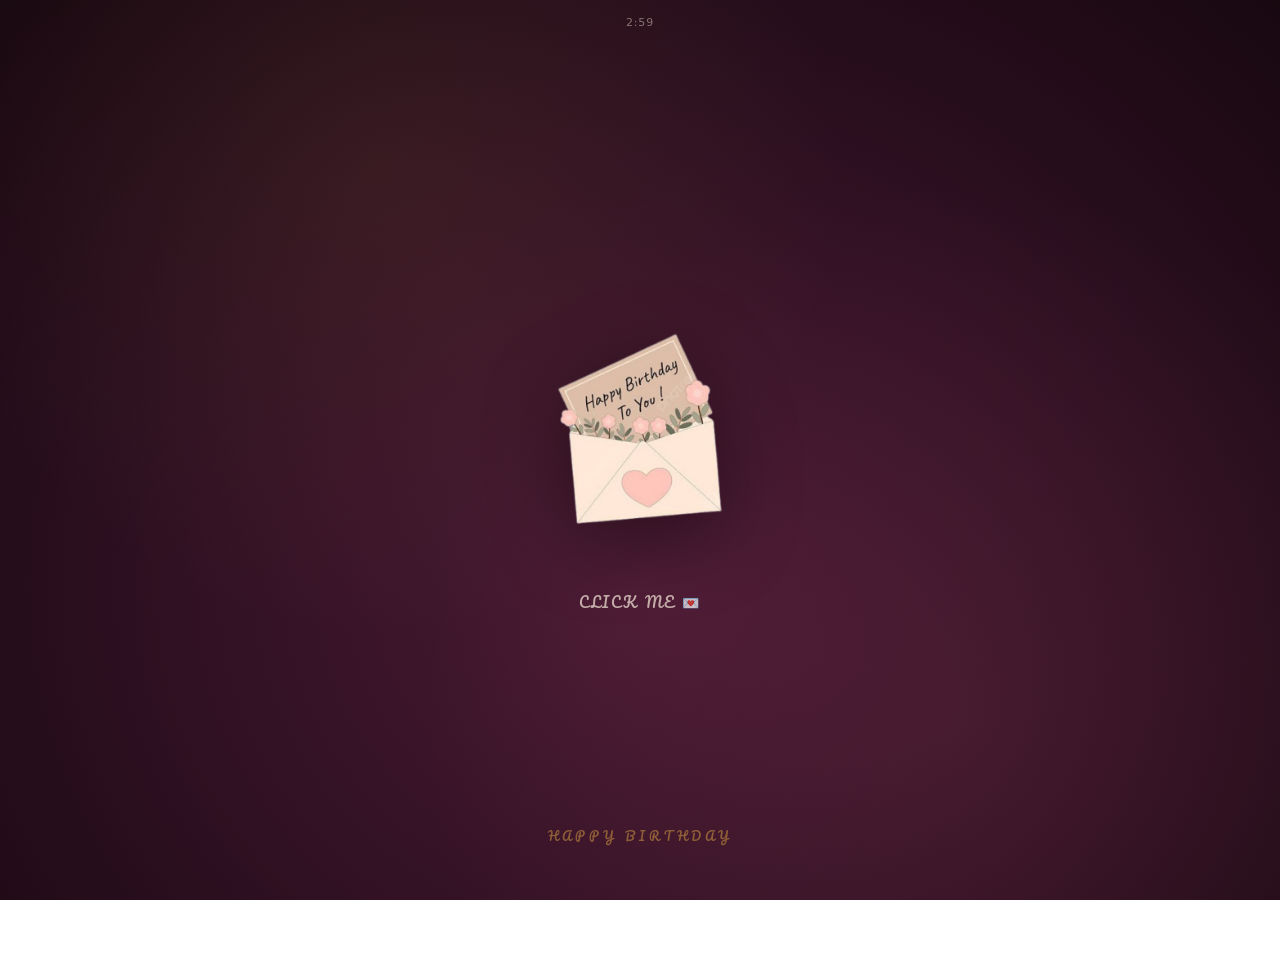
<file: index.html>
<!DOCTYPE html>
<html lang="en">
<head>
    <script src="./Birthday.js" defer></script>
    <link rel="preconnect" href="https://fonts.googleapis.com">
    <link rel="preconnect" href="https://fonts.gstatic.com" crossorigin>
    <link href="https://fonts.googleapis.com/css2?family=Pacifico&display=swap" rel="stylesheet">
    <link rel="stylesheet" href="./Birthday.css">
    <meta charset="UTF-8">
    <meta name="viewport" content="width=device-width, initial-scale=1.0">
    <title>Happy Birthday</title>
</head>
<body>
    <div id="content">
        <div class="stage">
            <div class="ambient"></div>
            <div class="caption">Happy Birthday</div>

            <!-- ENVELOPE -->
            <div class="envelope-scene">
                <div class="envelope-wrap" id="envelope">
                    <img src="./assets/Birthday-card.png" alt="Envelope" class="envelope-image" id="envelopeImage">
                    <div class="envelope-placeholder" id="envelopePlaceholder">
                        Add your <code>envelope.png</code><br>next to this HTML file
                    </div>
                </div>
                <div class="click-hint" id="hint"><span id="hintText">click me 💌</span></div>
            </div>

            <!-- CARD REVEAL -->
            <div class="card-overlay" id="cardOverlay">
                <button class="close-btn" id="closeBtn">✕</button>
                <img src="./assets/letter.jpeg" alt="Birthday Card" class="card-image" id="cardImage">
                <div class="card-placeholder" id="cardPlaceholder">
                     <code></code><br>
                </div>
            </div>

            <div class="countdown" id="countdown"></div>
        </div>
    </div>
</body>
</html>
</file>
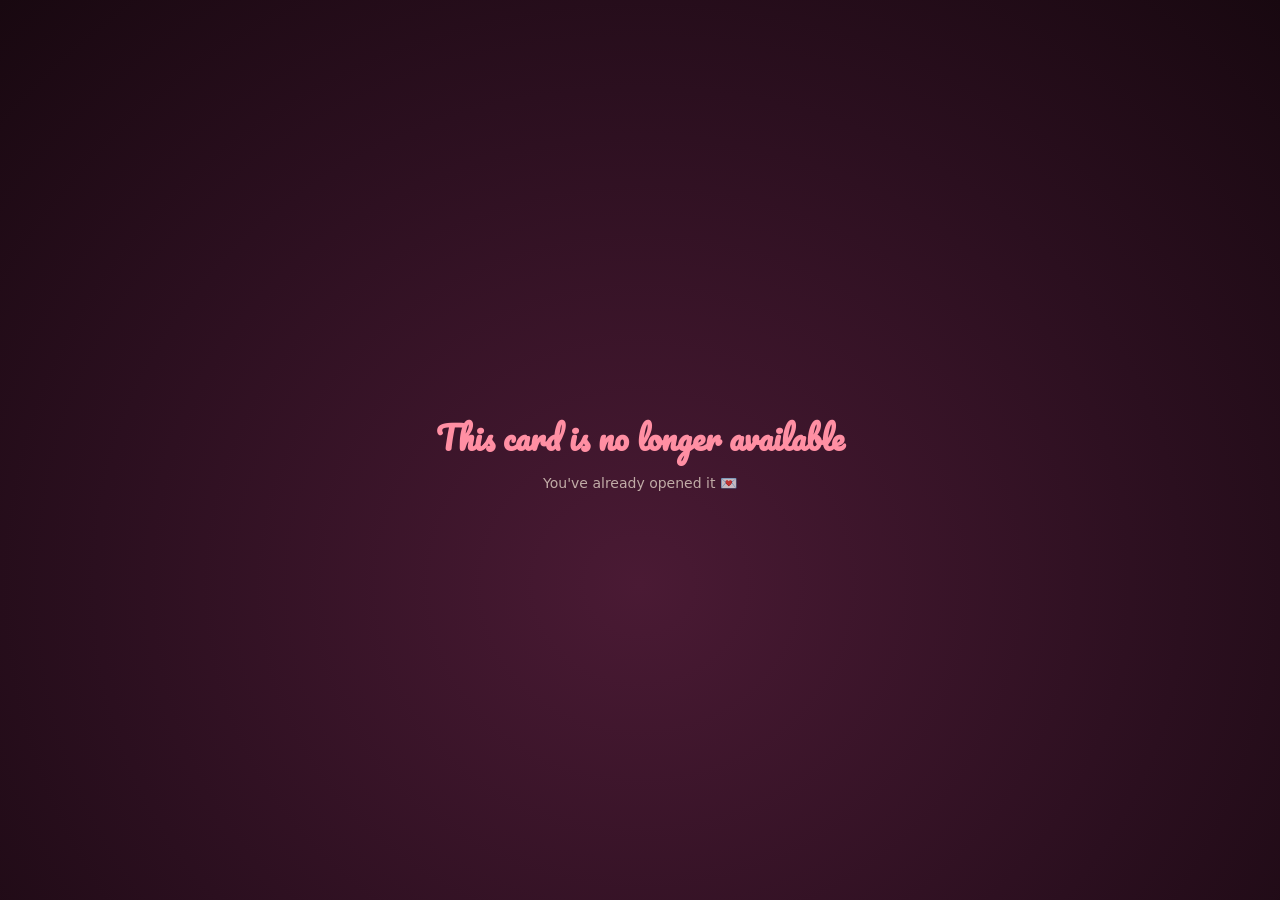
<file: Birthday.html>
<!DOCTYPE html>
<html lang="en">
<head>
    <script src="./Birthday.js" defer></script>
    <link rel="preconnect" href="https://fonts.googleapis.com">
    <link rel="preconnect" href="https://fonts.gstatic.com" crossorigin>
    <link href="https://fonts.googleapis.com/css2?family=Pacifico&display=swap" rel="stylesheet">
    <link rel="stylesheet" href="./Birthday.css">
    <meta charset="UTF-8">
    <meta name="viewport" content="width=device-width, initial-scale=1.0">
    <title>Happy Birthday</title>
</head>
<body>
    <div id="content">
        <div class="stage">
            <div class="ambient"></div>
            <div class="caption">Happy Birthday</div>

            <!-- ENVELOPE -->
            <div class="envelope-scene">
                <div class="envelope-wrap" id="envelope">
                    <img src="./assets/Birthday-card.png" alt="Envelope" class="envelope-image" id="envelopeImage">
                    <div class="envelope-placeholder" id="envelopePlaceholder">
                        Add your <code>envelope.png</code><br>next to this HTML file
                    </div>
                </div>
                <div class="click-hint" id="hint"><span id="hintText">click me 💌</span></div>
            </div>

            <!-- CARD REVEAL -->
            <div class="card-overlay" id="cardOverlay">
                <button class="close-btn" id="closeBtn">✕</button>
                <img src="./assets/letter.jpeg" alt="Birthday Card" class="card-image" id="cardImage">
                <div class="card-placeholder" id="cardPlaceholder">
                     <code></code><br>
                </div>
            </div>

            <div class="countdown" id="countdown"></div>
        </div>
    </div>
</body>
</html>
</file>
<file: Birthday.css>
:root{
    --plum-deep: #2b0f1f;
    --plum-mid: #4a1a34;
    --rose: #e2617f;
    --rose-glow: #ff8fa3;
    --gold: #d9a441;
    --cream: #f6ead9;
}

*{
    box-sizing: border-box;
    -webkit-tap-highlight-color: transparent; /* kills the gray "hitbox" flash on tap */
}

html, body{
    margin: 0;
    padding: 0;
    height: 100%;
    height: 100dvh; /* accounts for mobile browser toolbars */
    overflow: hidden;
    overscroll-behavior: none;
    background: radial-gradient(ellipse at 50% 65%, var(--plum-mid) 0%, var(--plum-deep) 60%, #180810 100%);
    font-family: "Pacifico", cursive;
}

.stage{
    position: relative;
    width: 100vw;
    height: 100vh;
    height: 100dvh;
}

.ambient{
    position: absolute;
    inset: 0;
    background:
        radial-gradient(circle at 30% 20%, rgba(217, 164, 65, 0.08), transparent 40%),
        radial-gradient(circle at 75% 80%, rgba(226, 97, 127, 0.10), transparent 45%);
    pointer-events: none;
}

.caption{
    position: absolute;
    bottom: 6%;
    left: 50%;
    transform: translateX(-50%);
    color: var(--gold);
    letter-spacing: 0.35em;
    font-size: clamp(10px, 3vw, 12px);
    text-transform: uppercase;
    opacity: 0.5;
    z-index: 10;
    pointer-events: none;
    white-space: nowrap;
}

/* each floating heart/flower wrapper — positions it and drives rise+sway */
.bloom{
    position: absolute;
    bottom: -40px;
    will-change: transform, opacity, bottom;
    pointer-events: none;
}

/* inner element drives the heartbeat/pulse scale, kept separate so it
   doesn't fight the rise/sway animation on the wrapper */
.pulse{
    display: block;
    animation-name: pulse-scale;
    animation-timing-function: ease-in-out;
    animation-iteration-count: infinite;
    transform-origin: center;
}

@keyframes pulse-scale{
    0%   { transform: scale(1); }
    18%  { transform: scale(1.3); }
    36%  { transform: scale(1); }
    54%  { transform: scale(1.18); }
    100% { transform: scale(1); }
}

@keyframes rise{
    from { bottom: -40px; opacity: 0; }
    8%   { opacity: var(--maxop, 0.9); }
    92%  { opacity: var(--maxop, 0.9); }
    to   { bottom: 110vh; opacity: 0; }
}

@keyframes sway{
    0%, 100% { margin-left: -14px; }
    50%      { margin-left: 14px; }
}

/* ============ ENVELOPE ============ */

.envelope-scene{
    position: absolute;
    inset: 0;
    display: flex;
    flex-direction: column;
    align-items: center;
    justify-content: center;
    z-index: 20;
    perspective: 900px;
}

.envelope-wrap{
    position: relative;
    width: clamp(260px, 78vw, 420px);
    aspect-ratio: 220 / 150;
    max-height: 55vh;
    cursor: pointer;
    -webkit-tap-highlight-color: transparent;
    -webkit-user-select: none;
    user-select: none;
    touch-action: manipulation;
}

.envelope-wrap.shake{
    animation: envelope-shake 0.45s ease;
}

@keyframes envelope-shake{
    0%, 100% { transform: translateX(0) rotate(0deg); }
    15%      { transform: translateX(-8px) rotate(-4deg); }
    30%      { transform: translateX(7px) rotate(4deg); }
    45%      { transform: translateX(-6px) rotate(-3deg); }
    60%      { transform: translateX(5px) rotate(3deg); }
    75%      { transform: translateX(-3px) rotate(-1deg); }
}

/* the envelope picture itself */
.envelope-image{
    position: absolute;
    inset: 0;
    width: 100%;
    height: 100%;
    object-fit: contain;
    filter: drop-shadow(0 18px 40px rgba(0,0,0,0.45));
    transition: transform 0.6s cubic-bezier(.3,.9,.3,1), opacity 0.6s ease;
    outline: none;
    -webkit-tap-highlight-color: transparent;
    -webkit-user-drag: none;
    pointer-events: none; /* clicks are handled by the wrapper, not the image */
}

/* pop + fade away when the envelope opens, making room for the card overlay */
.envelope-wrap.open .envelope-image{
    transform: scale(1.15) translateY(-14px);
    opacity: 0;
}

.envelope-wrap.open{
    pointer-events: none;
}

/* shown only if envelope.png fails to load */
.envelope-placeholder{
    display: none;
    position: absolute;
    inset: 0;
    align-items: center;
    justify-content: center;
    text-align: center;
    font-family: system-ui, sans-serif;
    font-size: 13px;
    line-height: 1.5;
    color: var(--cream);
    background: rgba(255,255,255,0.06);
    border: 1px dashed rgba(246,234,217,0.4);
    border-radius: 10px;
    padding: 12px;
}

.envelope-placeholder code{
    background: rgba(0,0,0,0.25);
    padding: 2px 6px;
    border-radius: 4px;
}

.click-hint{
    margin-top: 18px;
    color: var(--cream);
    font-size: clamp(12px, 3.5vw, 14px);
    letter-spacing: 0.15em;
    text-transform: uppercase;
    opacity: 0.7;
    z-index: 20;
    transition: opacity 0.4s ease;
    text-align: center;
    padding: 0 16px;
}

.click-hint.hidden{
    opacity: 0;
}

/* little pop when the hint text changes to a new encouragement message */
.pulse-hint{
    animation: hint-pop 0.4s ease;
}

@keyframes hint-pop{
    0%   { transform: scale(1); opacity: 0.7; }
    35%  { transform: scale(1.18); opacity: 1; }
    100% { transform: scale(1); opacity: 0.7; }
}

/* ============ CONFETTI ============ */

.confetti-piece{
    position: fixed;
    top: 40%;
    width: 8px;
    height: 14px;
    z-index: 50;
    pointer-events: none;
    animation-name: confetti-fall;
    animation-timing-function: cubic-bezier(.25,.46,.45,.94);
    animation-fill-mode: forwards;
}

@keyframes confetti-fall{
    0%   { transform: translate(0,0) rotate(0deg); opacity: 1; }
    100% { transform: translate(var(--drift), 85vh) rotate(var(--spin)); opacity: 0; }
}

/* ============ CARD REVEAL ============ */

.card-overlay{
    position: fixed;
    inset: 0;
    display: flex;
    align-items: center;
    justify-content: center;
    background: rgba(10,4,8,0.88);
    opacity: 0;
    pointer-events: none;
    transition: opacity 0.5s ease;
    z-index: 100;
}

.card-overlay.visible{
    opacity: 1;
    pointer-events: auto;
}

.card-image{
    max-width: 85vw;
    max-height: 85vh;
    border-radius: 10px;
    box-shadow: 0 25px 60px rgba(0,0,0,0.6);
    transform: scale(0.7);
    opacity: 0;
    transition: transform 0.6s cubic-bezier(.2,.9,.3,1.3), opacity 0.6s ease;
}

.card-overlay.visible .card-image{
    transform: scale(1);
    opacity: 1;
}

.card-placeholder{
    display: none;
    max-width: min(400px, 85vw);
    padding: clamp(24px, 6vw, 40px) clamp(18px, 5vw, 30px);
    background: var(--cream);
    color: var(--plum-deep);
    border-radius: 10px;
    text-align: center;
    font-size: clamp(13px, 3.5vw, 15px);
    line-height: 1.6;
    box-shadow: 0 25px 60px rgba(0,0,0,0.6);
    transform: scale(0.7);
    opacity: 0;
    transition: transform 0.6s cubic-bezier(.2,.9,.3,1.3), opacity 0.6s ease;
}

.card-placeholder code{
    background: rgba(0,0,0,0.08);
    padding: 2px 6px;
    border-radius: 4px;
}

.card-overlay.visible .card-placeholder{
    transform: scale(1);
    opacity: 1;
}

.close-btn{
    position: absolute;
    top: clamp(14px, 4vw, 24px);
    right: clamp(16px, 5vw, 30px);
    background: none;
    border: none;
    color: var(--cream);
    font-size: clamp(22px, 6vw, 26px);
    cursor: pointer;
    z-index: 101;
    opacity: 0.8;
    -webkit-tap-highlight-color: transparent;
    padding: 8px;
    line-height: 1;
}

.close-btn:hover{
    opacity: 1;
}

/* ============ EXPIRY / COUNTDOWN ============ */

.countdown{
    position: absolute;
    top: 16px;
    left: 50%;
    transform: translateX(-50%);
    color: var(--cream);
    font-family: system-ui, sans-serif;
    font-size: clamp(10px, 3vw, 11px);
    letter-spacing: 0.08em;
    opacity: 0.45;
    z-index: 20;
    pointer-events: none;
    white-space: nowrap;
}

.expired-message{
    position: absolute;
    inset: 0;
    display: flex;
    flex-direction: column;
    align-items: center;
    justify-content: center;
    text-align: center;
    padding: 20px;
    background: radial-gradient(ellipse at 50% 65%, var(--plum-mid) 0%, var(--plum-deep) 60%, #180810 100%);
    color: var(--cream);
    font-family: system-ui, sans-serif;
}

.expired-message h1{
    font-family: "Pacifico", cursive;
    color: var(--rose-glow);
    font-size: clamp(24px, 7vw, 32px);
    margin: 0 0 10px;
}

.expired-message p{
    opacity: 0.7;
    font-size: clamp(13px, 3.5vw, 14px);
    margin: 0;
}

/* ============ MOBILE ADJUSTMENTS ============ */

@media (max-width: 480px){
    .envelope-scene{
        justify-content: center;
    }

    .envelope-wrap{
        width: clamp(240px, 82vw, 340px);
    }

    .card-image{
        max-width: 92vw;
        max-height: 78vh;
    }

    .bloom{
        /* thin out the floating hearts/flowers a bit so small screens
           don't feel cluttered */
        transform: scale(0.85);
    }
}

@media (max-height: 560px){
    /* short/landscape phones: shrink the envelope so the hint + envelope
       both fit without the click target overflowing the viewport */
    .envelope-wrap{
        max-height: 42vh;
    }

    .click-hint{
        margin-top: 10px;
    }

    .caption{
        display: none;
    }
}
</file>
